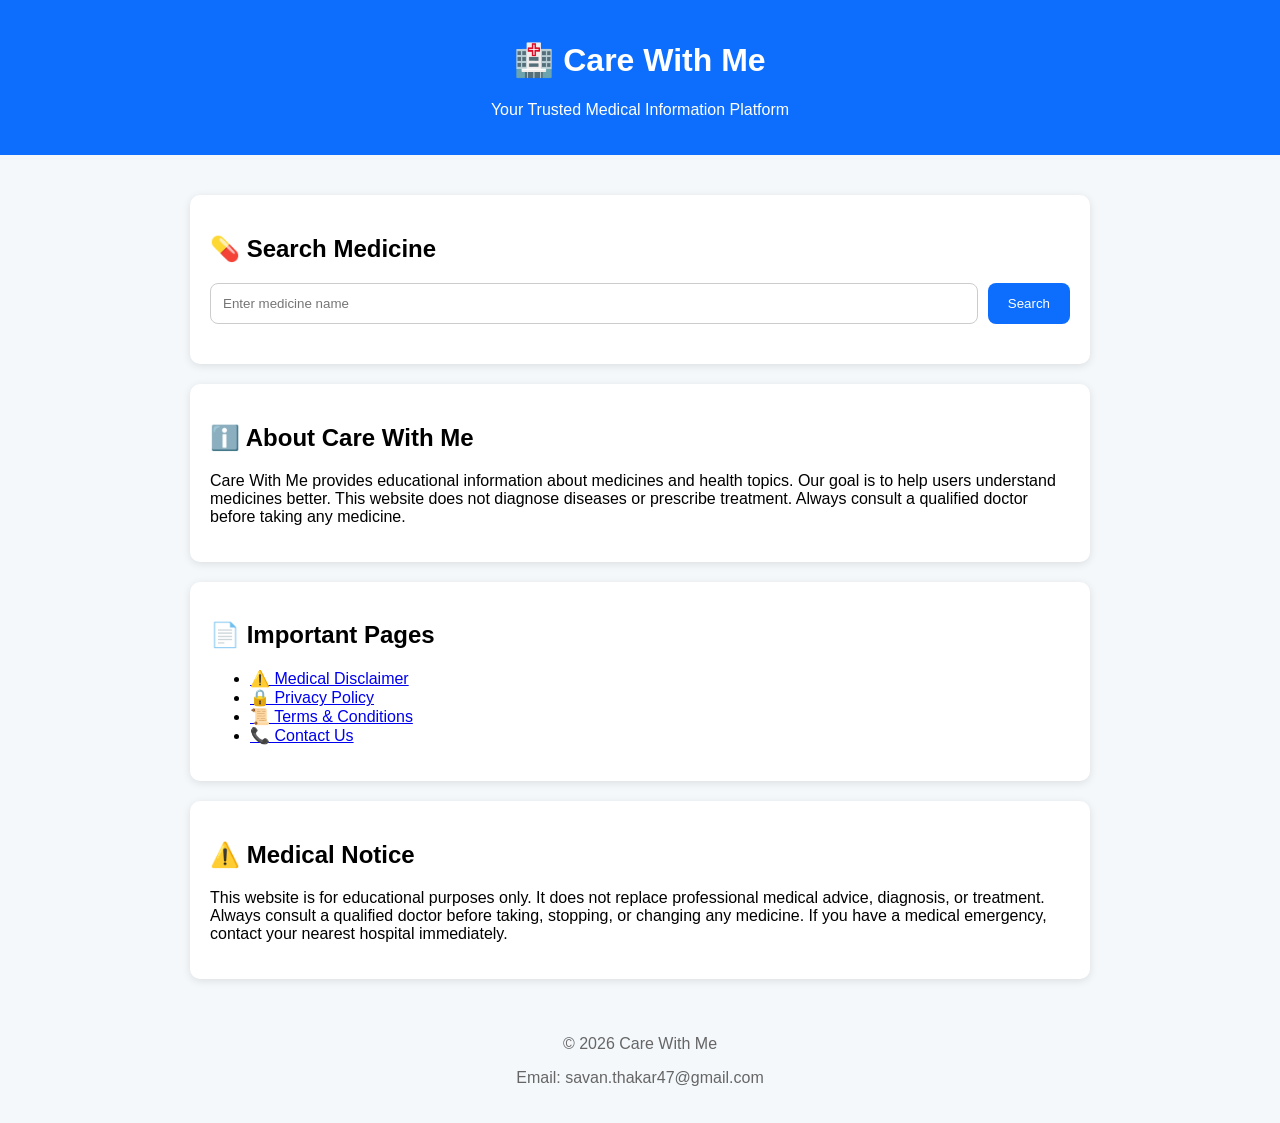
<file: index.html>
<!DOCTYPE html>
<html lang="en">
<head>
<meta charset="UTF-8">
<meta name="viewport" content="width=device-width, initial-scale=1.0">
<title>Care With Me</title>
<link rel="stylesheet" href="style.css">
</head>

<body>

<header>
<h1>🏥 Care With Me</h1>
<p>Your Trusted Medical Information Platform</p>
</header>

<div class="container">

<div class="card">
<h2>💊 Search Medicine</h2>

<div class="search-box">
<input type="text" id="medicine" placeholder="Enter medicine name">
<button onclick="searchMedicine()">Search</button>
</div>

<div id="result" style="margin-top:20px;"></div>

</div>

<div class="card">
<h2>ℹ️ About Care With Me</h2>

<p>
Care With Me provides educational information about medicines and health topics.
Our goal is to help users understand medicines better.
This website does not diagnose diseases or prescribe treatment.
Always consult a qualified doctor before taking any medicine.
</p>

</div>

<div class="card">
<h2>📄 Important Pages</h2>

<ul>
<li><a href="disclaimer.html">⚠️ Medical Disclaimer</a></li>
<li><a href="privacy.html">🔒 Privacy Policy</a></li>
<li><a href="terms.html">📜 Terms & Conditions</a></li>
<li><a href="contact.html">📞 Contact Us</a></li>
</ul>

</div>
<div class="card">
<h2>⚠️ Medical Notice</h2>

<p>
This website is for educational purposes only.
It does not replace professional medical advice, diagnosis, or treatment.
Always consult a qualified doctor before taking, stopping, or changing any medicine.
If you have a medical emergency, contact your nearest hospital immediately.
</p>

</div>

</div>

<footer>
<p>© 2026 Care With Me</p>
<p>Email: savan.thakar47@gmail.com</p>
</footer>

<script src="script.js"></script>

</body>
</html>
</file>
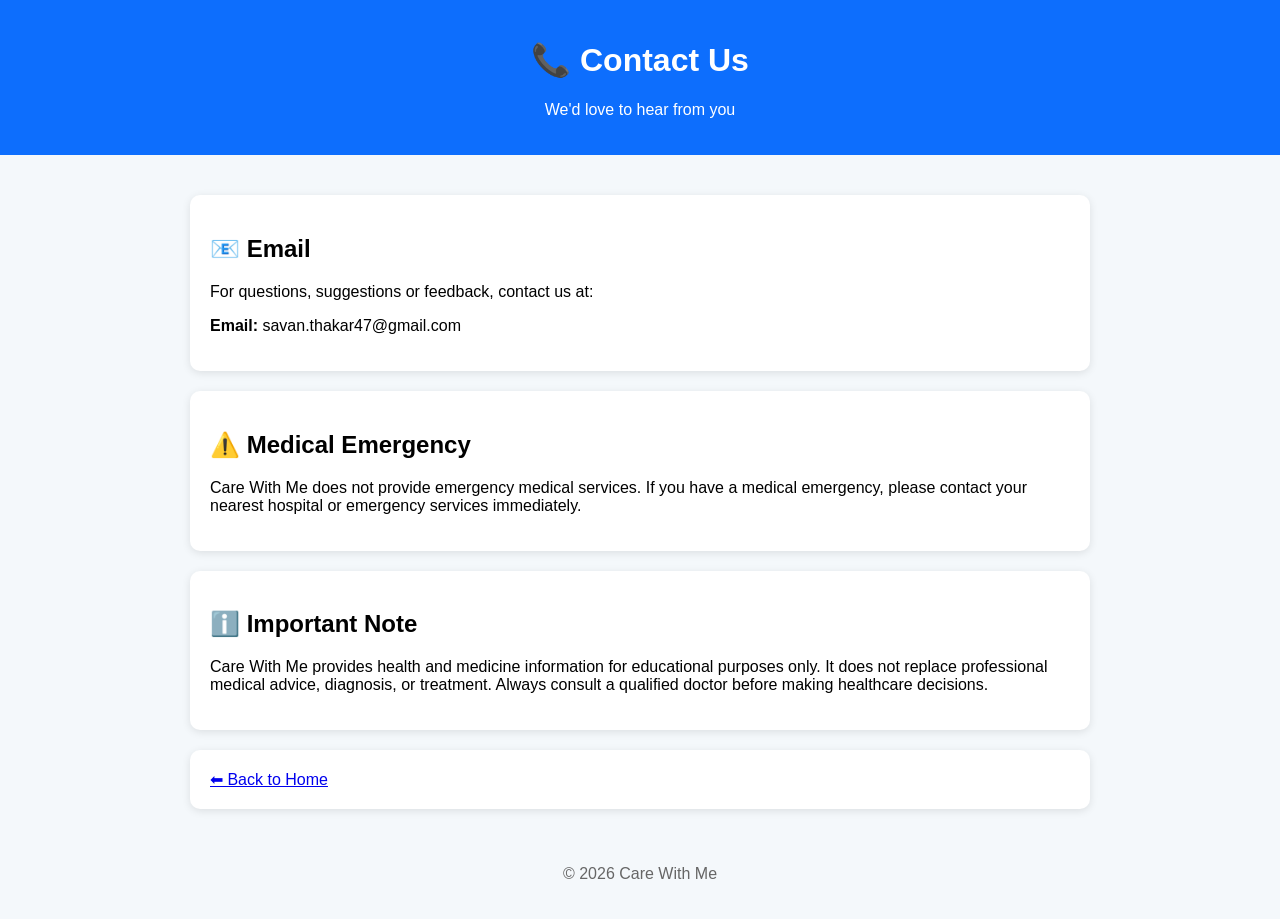
<file: Contact.html>
<!DOCTYPE html>
<html lang="en">
<head>
<meta charset="UTF-8">
<meta name="viewport" content="width=device-width, initial-scale=1.0">
<title>Contact Us - Care With Me</title>
<link rel="stylesheet" href="style.css">
</head>

<body>

<header>
<h1>📞 Contact Us</h1>
<p>We'd love to hear from you</p>
</header>

<div class="container">

<div class="card">
<h2>📧 Email</h2>
<p>
For questions, suggestions or feedback, contact us at:
</p>

<p><b>Email:</b> savan.thakar47@gmail.com</p>

</div>

<div class="card">
<h2>⚠️ Medical Emergency</h2>

<p>
Care With Me does not provide emergency medical services.
If you have a medical emergency, please contact your nearest hospital or emergency services immediately.
</p>

</div>

<div class="card">
<h2>ℹ️ Important Note</h2>

<p>
Care With Me provides health and medicine information for educational purposes only.
It does not replace professional medical advice, diagnosis, or treatment.
Always consult a qualified doctor before making healthcare decisions.
</p>

</div>

<div class="card">
<a href="index.html">⬅ Back to Home</a>
</div>

</div>

<footer>
<p>© 2026 Care With Me</p>
</footer>

</body>
</html>
</file>
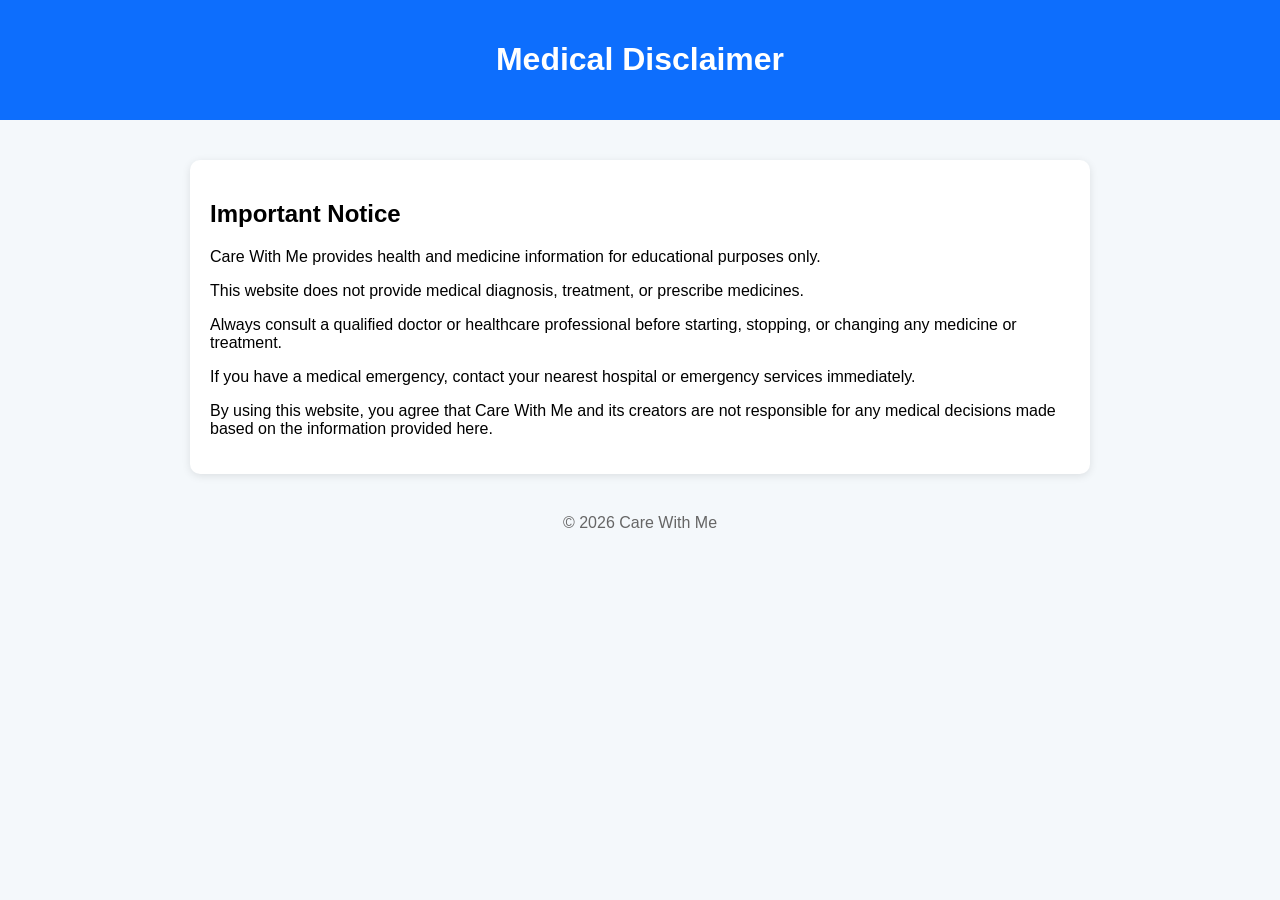
<file: disclaimer.html>
<!DOCTYPE html>
<html lang="en">
<head>
<meta charset="UTF-8">
<meta name="viewport" content="width=device-width, initial-scale=1.0">
<title>Medical Disclaimer - Care With Me</title>
<link rel="stylesheet" href="style.css">
</head>
<body>

<header>
<h1>Medical Disclaimer</h1>
</header>

<div class="container">

<div class="card">
<h2>Important Notice</h2>

<p>
Care With Me provides health and medicine information for educational purposes only.
</p>

<p>
This website does not provide medical diagnosis, treatment, or prescribe medicines.
</p>

<p>
Always consult a qualified doctor or healthcare professional before starting, stopping, or changing any medicine or treatment.
</p>

<p>
If you have a medical emergency, contact your nearest hospital or emergency services immediately.
</p>

<p>
By using this website, you agree that Care With Me and its creators are not responsible for any medical decisions made based on the information provided here.
</p>

</div>

</div>

<footer>
© 2026 Care With Me
</footer>

</body>
</html>
</file>
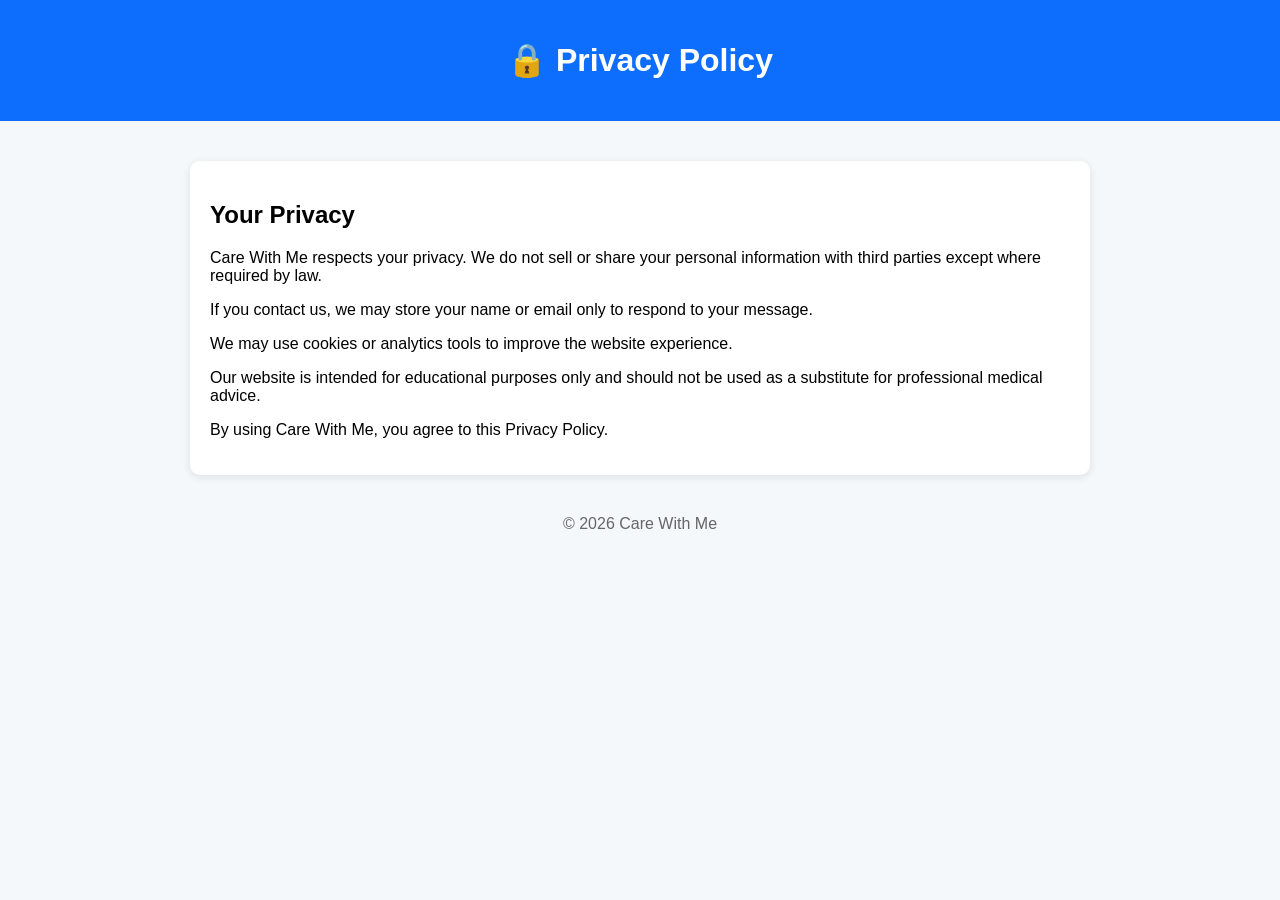
<file: privacy.html>
<!DOCTYPE html>
<html lang="en">
<head>
<meta charset="UTF-8">
<meta name="viewport" content="width=device-width, initial-scale=1.0">
<title>Privacy Policy - Care With Me</title>
<link rel="stylesheet" href="style.css">
</head>
<body>

<header>
<h1>🔒 Privacy Policy</h1>
</header>

<div class="container">

<div class="card">

<h2>Your Privacy</h2>

<p>
Care With Me respects your privacy. We do not sell or share your personal information with third parties except where required by law.
</p>

<p>
If you contact us, we may store your name or email only to respond to your message.
</p>

<p>
We may use cookies or analytics tools to improve the website experience.
</p>

<p>
Our website is intended for educational purposes only and should not be used as a substitute for professional medical advice.
</p>

<p>
By using Care With Me, you agree to this Privacy Policy.
</p>

</div>

</div>

<footer>
© 2026 Care With Me
</footer>

</body>
</html>
</file>
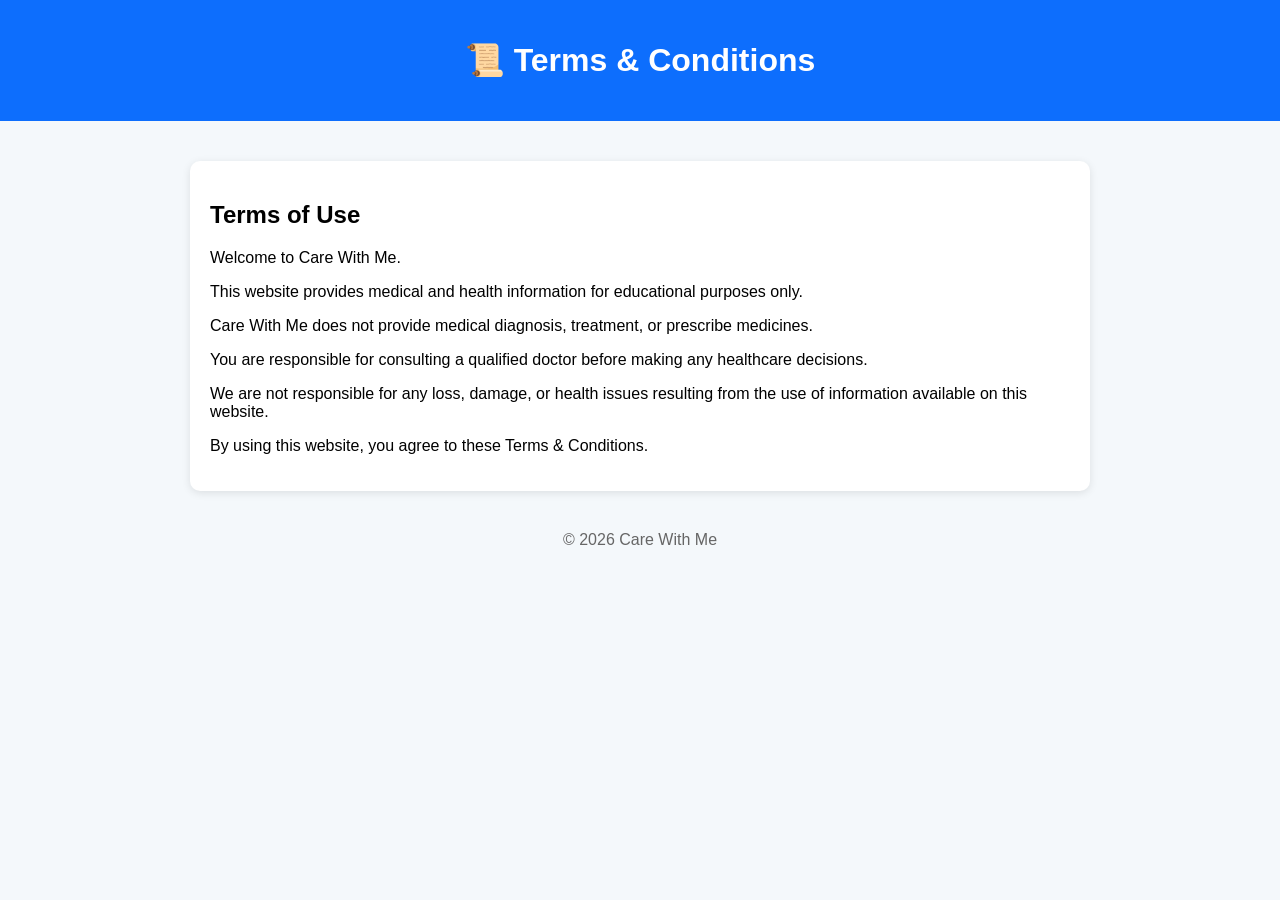
<file: terms.html>
<!DOCTYPE html>
<html lang="en">
<head>
<meta charset="UTF-8">
<meta name="viewport" content="width=device-width, initial-scale=1.0">
<title>Terms & Conditions - Care With Me</title>
<link rel="stylesheet" href="style.css">
</head>
<body>

<header>
<h1>📜 Terms & Conditions</h1>
</header>

<div class="container">

<div class="card">

<h2>Terms of Use</h2>

<p>Welcome to Care With Me.</p>

<p>This website provides medical and health information for educational purposes only.</p>

<p>Care With Me does not provide medical diagnosis, treatment, or prescribe medicines.</p>

<p>You are responsible for consulting a qualified doctor before making any healthcare decisions.</p>

<p>We are not responsible for any loss, damage, or health issues resulting from the use of information available on this website.</p>

<p>By using this website, you agree to these Terms & Conditions.</p>

</div>

</div>

<footer>
© 2026 Care With Me
</footer>

</body>
</html>
</file>
<file: style.css>
body{
  margin:0;
  font-family:Arial,sans-serif;
  background:#f4f8fb;
}

header{
  background:#0d6efd;
  color:white;
  text-align:center;
  padding:20px;
}

.container{
  width:90%;
  max-width:900px;
  margin:auto;
  padding:20px;
}

.search-box{
  display:flex;
  gap:10px;
}

input{
  flex:1;
  padding:12px;
  border:1px solid #ccc;
  border-radius:8px;
}

button{
  padding:12px 20px;
  background:#0d6efd;
  color:white;
  border:none;
  border-radius:8px;
}

.card{
  background:white;
  margin-top:20px;
  padding:20px;
  border-radius:10px;
  box-shadow:0 2px 8px rgba(0,0,0,.1);
}

footer{
  text-align:center;
  padding:20px;
  color:#666;
}
</file>
